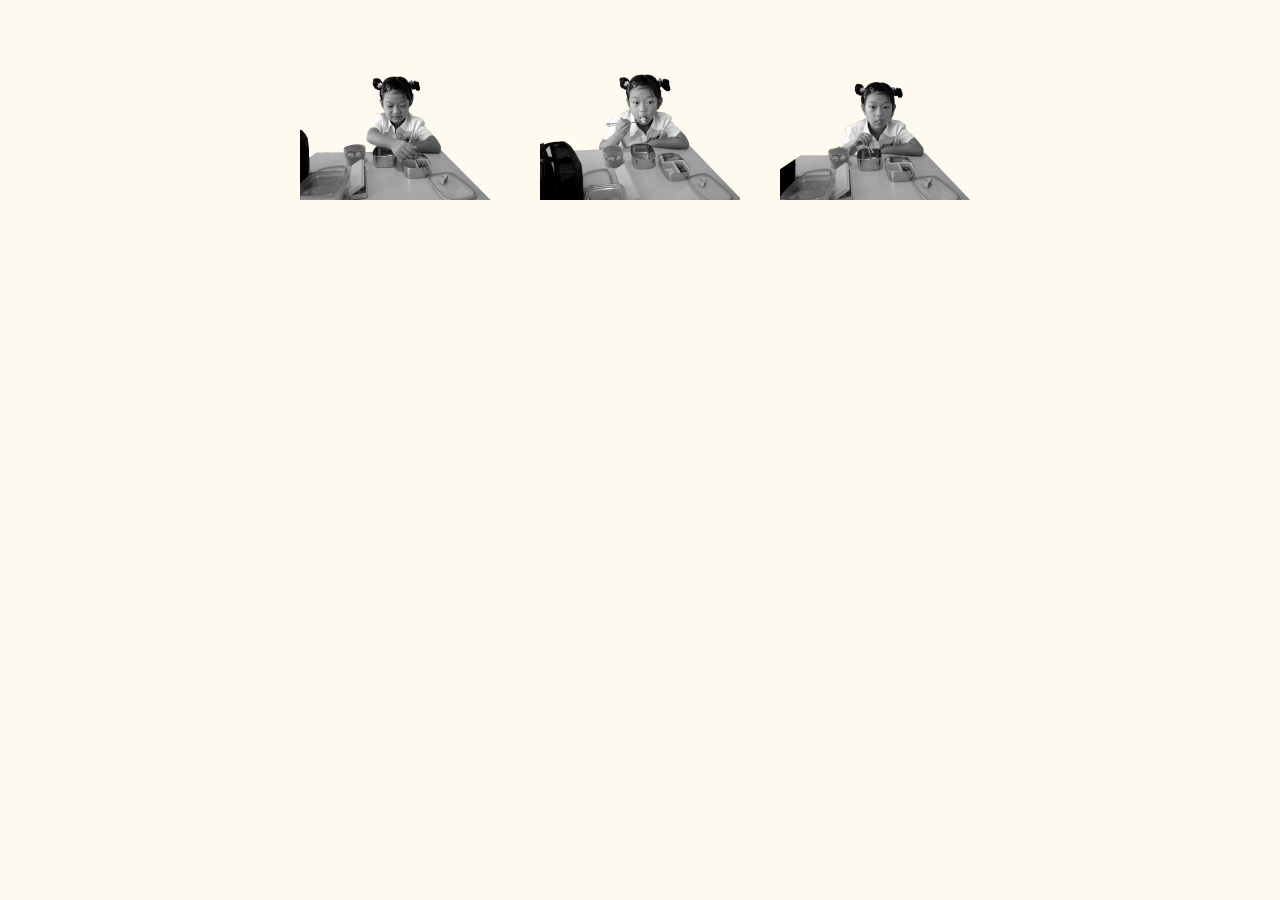
<file: index.html>
<!DOCTYPE html>
<html lang="en">
<head>
  <meta charset="UTF-8" />
  <title>Lunch Time</title>
  <link rel="stylesheet" href="style1.css" />
</head>
<body>
  <div class="cafeteria">
    <div class="image-row">
      <div class="image-container">
        <img src="assets/pic1.png" alt="Image 1" class="clickable-image" id="img1" />
        <p class="caption" id="caption1"></p>
      </div>
      <div class="image-container">
        <img src="assets/pic2.png" alt="Image 2" class="clickable-image" id="img2" />
        <p class="caption" id="caption2"></p>
      </div>
      <div class="image-container">
        <img src="assets/pic3.png" alt="Image 3" class="clickable-image" id="img3" />
        <p class="caption" id="caption3"></p>
      </div>
    </div>
    <div id="final-message" class="final-message"></div>
  </div>
  <script src="cafeteria.js"></script>
</body>
</html>
</file>
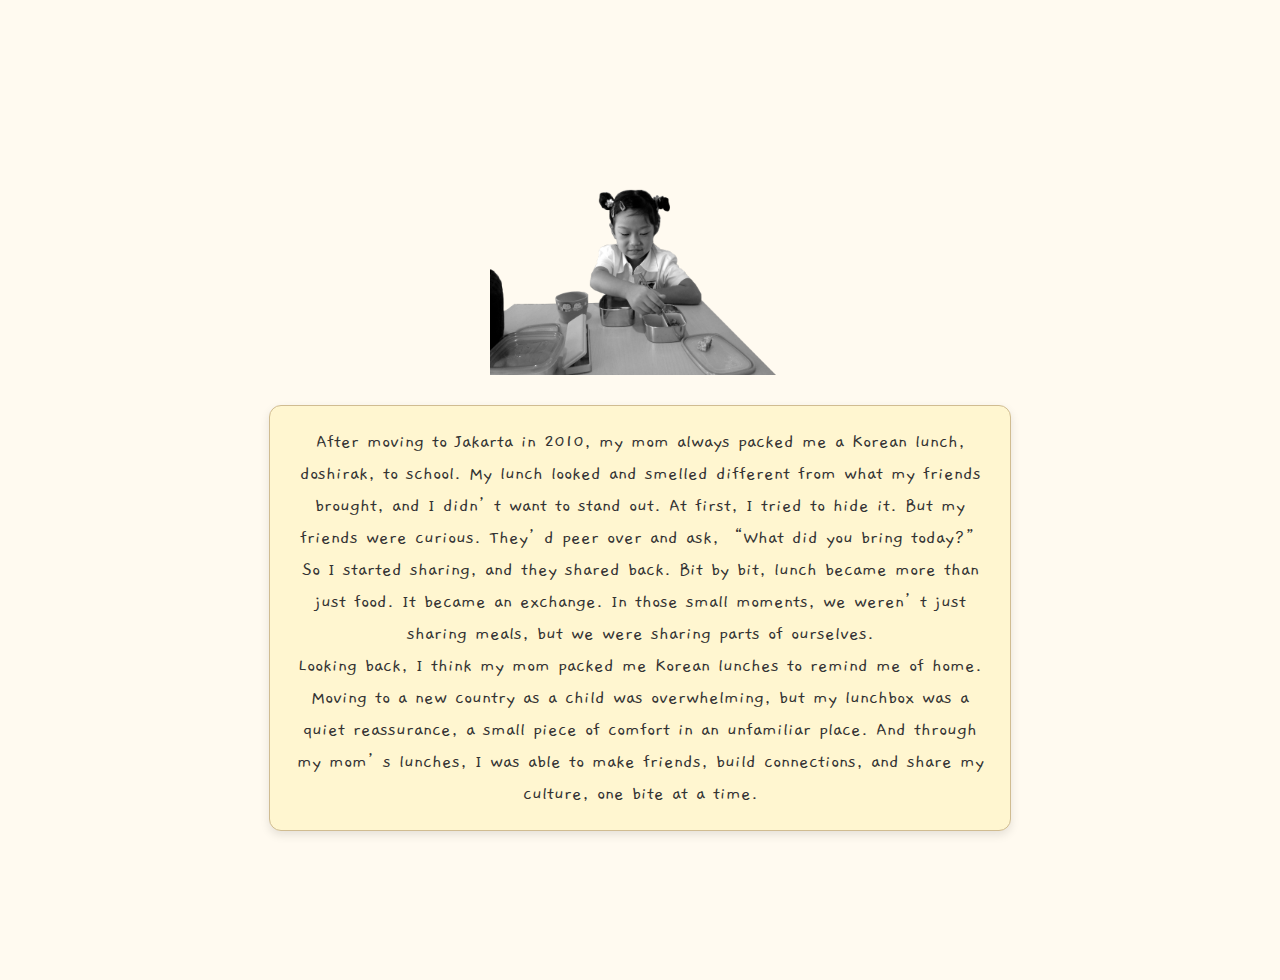
<file: ending.html>
<!DOCTYPE html>
<html lang="en">
<head>
  <meta charset="UTF-8" />
  <title>Final Thoughts</title>
  <style>
    @font-face {
    font-family: 'gaegu';
    src: url('assets/Gaegu-Regular.woff') format('woff');
    font-weight: normal;
    font-style: normal;
    }
    
    body {
      margin: 0;
      font-family: gaegu;
      background-color: #fffaf0;
      display: flex;
      flex-direction: column;
      align-items: center;
      justify-content: center;
      min-height: 100vh;
      padding: 40px;
      text-align: center;
    }

    .final-image {
      width: 300px;
      max-width: 80%;
      margin-bottom: 30px;
    }

    .final-text {
      font-size: 20px;
      max-width: 700px;
      color: #333;
      line-height: 1.6;
      background: #fff6d0;
      padding: 20px;
      border-radius: 12px;
      border: 1px solid #d0bc91;
      box-shadow: 0 4px 10px rgba(0,0,0,0.1);
    }
  </style>
</head>
<body>
  <img src="assets/pic1.png" alt="Lunchbox" class="final-image" />
  <div class="final-text">
    After moving to Jakarta in 2010, my mom always packed me a Korean lunch, doshirak, to school. My lunch looked and smelled different from what my friends brought, and I didn’t want to stand out. At first, I tried to hide it. But my friends were curious. They’d peer over and ask, “What did you bring today?” So I started sharing, and they shared back. Bit by bit, lunch became more than just food. It became an exchange. In those small moments, we weren’t just sharing meals, but we were sharing parts of ourselves. <br>

    Looking back, I think my mom packed me Korean lunches to remind me of home. Moving to a new country as a child was overwhelming, but my lunchbox was a quiet reassurance, a small piece of comfort in an unfamiliar place. And through my mom’s lunches, I was able to make friends, build connections, and share my culture, one bite at a time.  </div>
</body>
</html>
</file>
<file: style1.css>
body {
    margin: 0;
    font-family: gaegu;
    background-color: #fffaf0;
  }
  
  .cafeteria {
    display: flex;
    flex-direction: column;
    align-items: center;
    padding: 50px;
  }
  
  .image-row {
    display: flex;
    justify-content: center;
    gap: 40px;
  }
  
  .image-container {
    display: flex;
    flex-direction: column;
    align-items: center;
  }
  
  .clickable-image {
    width: 200px;
    height: auto;
    cursor: pointer;
    transition: transform 0.3s;
  }
  
  .clickable-image:hover {
    transform: scale(1.05);
  }
  
  .caption {
    margin-top: 10px;
    font-size: 18px;
    color: #333;
    height: 24px; /* Reserve space for the caption */
  }
  
  .final-message {
    margin-top: 30px;
    font-size: 24px;
    color: #333;
    height: 30px; /* Reserve space for the final message */
  }
</file>
